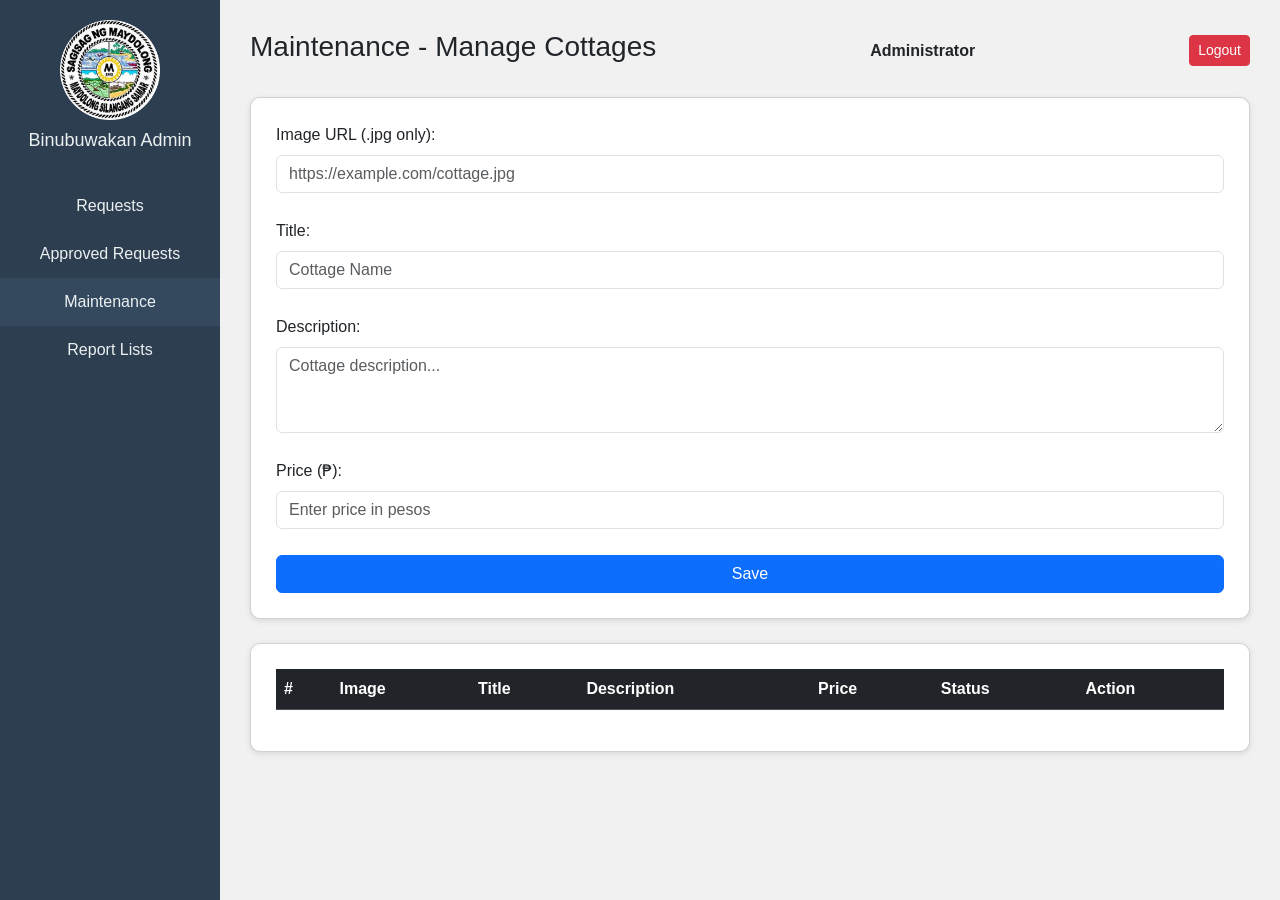
<file: admin.html>
<!DOCTYPE html>
<html lang="en">
<head>
  <meta charset="UTF-8" />
  <title>Admin Panel</title>
  <link href="https://cdn.jsdelivr.net/npm/bootstrap@5.3.0/dist/css/bootstrap.min.css" rel="stylesheet" />
  <style>
    body {
      margin: 0;
      font-family: 'Segoe UI', Tahoma, Geneva, Verdana, sans-serif;
      background: #f1f1f1;
    }

    .sidebar {
      width: 220px;
      background: #2c3e50;
      position: fixed;
      top: 0;
      bottom: 0;
      left: 0;
      padding: 20px 0;
      color: #ecf0f1;
      text-align: center;
    }

    .sidebar img {
      display: block;
      margin: 0 auto 10px;
    }

    .sidebar h4 {
      margin-bottom: 30px;
      font-size: 18px;
    }

    .sidebar ul {
      list-style: none;
      padding: 0;
      margin: 0;
    }

    .sidebar ul li {
      transition: 0.2s;
    }

    .sidebar ul li a {
      display: block;
      padding: 12px 25px;
      color: #ecf0f1;
      text-decoration: none;
      transition: background 0.3s;
    }

    .sidebar ul li a:hover,
    .sidebar ul li.active a {
      background-color: #34495e;
    }

    .main-content {
      margin-left: 220px;
      padding: 30px;
    }

    .admin-header {
      display: flex;
      justify-content: space-between;
      align-items: center;
      margin-bottom: 25px;
    }

    .card {
      padding: 25px;
      background: white;
      border-radius: 10px;
      box-shadow: 0 2px 6px rgba(0, 0, 0, 0.1);
    }

    table img {
      width: 60px;
      height: auto;
      border-radius: 5px;
    }

    .badge {
      padding: 5px 10px;
      font-size: 0.9em;
    }

    .form-control,
    textarea {
      margin-bottom: 10px;
    }
  </style>
</head>
<body>

  <!-- Sidebar -->
  <div class="sidebar">
    <img src="logo.png" alt="My Logo" width="100">
    <h4>Binubuwakan Admin</h4>
    <ul>
      <li><a href="request.html">Requests</a></li>
      <li><a href="approved requests.html">Approved Requests</a></li>
      <li class="active"><a href="#">Maintenance</a></li>
      <li><a href="report.html">Report Lists</a></li>
    </ul>
  </div>

  <!-- Main Content -->
  <div class="main-content">
    <div class="admin-header">
      <h3>Maintenance - Manage Cottages</h3>
      <div><strong>Administrator</strong></div>
      <button onclick="logout()" class="btn btn-danger btn-sm">Logout</button>
    </div>

    <div class="card">
      <div class="mb-3">
        <label for="imageUrl" class="form-label">Image URL (.jpg only):</label>
        <input type="text" class="form-control" id="imageUrl" placeholder="https://example.com/cottage.jpg">
      </div>
      <div class="mb-3">
        <label for="title" class="form-label">Title:</label>
        <input type="text" class="form-control" id="title" placeholder="Cottage Name">
      </div>
      <div class="mb-3">
        <label for="description" class="form-label">Description:</label>
        <textarea id="description" class="form-control" rows="3" placeholder="Cottage description..."></textarea>
      </div>
      <div class="mb-3">
        <label for="price" class="form-label">Price (₱):</label>
        <input type="number" class="form-control" id="price" placeholder="Enter price in pesos">
      </div>
      <input type="hidden" id="editIndex">
      <button class="btn btn-primary" onclick="saveItem()">Save</button>
    </div>

    <div class="card mt-4">
      <table class="table table-striped">
        <thead class="table-dark">
          <tr>
            <th>#</th>
            <th>Image</th>
            <th>Title</th>
            <th>Description</th>
            <th>Price</th>
            <th>Status</th>
            <th>Action</th>
          </tr>
        </thead>
        <tbody id="itemList"></tbody>
      </table>
    </div>
  </div>

  <!-- JavaScript -->
  <script>
    let items = JSON.parse(localStorage.getItem("items")) || [];

    function saveItem() {
      const title = document.getElementById("title").value;
      const description = document.getElementById("description").value;
      const price = document.getElementById("price").value;
      const imageUrl = document.getElementById("imageUrl").value.trim();
      const editIndex = document.getElementById("editIndex").value;

      if (!imageUrl.toLowerCase().endsWith(".jpg")) {
        alert("Please enter a valid image URL ending with .jpg");
        return;
      }

      if (title === "" || description === "" || price === "") {
        alert("Please fill in all fields including price.");
        return;
      }

      const newItem = { title, description, price, imageUrl };

      if (editIndex === "") {
        items.push(newItem);
      } else {
        items[editIndex] = newItem;
        document.getElementById("editIndex").value = "";
      }

      localStorage.setItem("items", JSON.stringify(items));
      clearForm();
      renderItems();
    }

    function clearForm() {
      document.getElementById("title").value = "";
      document.getElementById("description").value = "";
      document.getElementById("price").value = "";
      document.getElementById("imageUrl").value = "";
    }

    function renderItems() {
      const list = document.getElementById("itemList");
      list.innerHTML = "";
      items.forEach((item, index) => {
        const status = index % 2 === 0 ? 'Checked-Out' : 'Checked-IN';
        const badgeClass = status === 'Checked-Out' ? 'bg-success' : 'bg-warning text-dark';
        list.innerHTML += `
          <tr>
            <td>${index + 1}</td>
            <td><img src="${item.imageUrl}" alt="Image"></td>
            <td>${item.title}</td>
            <td>${item.description}</td>
            <td>₱${item.price}</td>
            <td><span class="badge ${badgeClass}">${status}</span></td>
            <td>
              <button class="btn btn-sm btn-info" onclick="editItem(${index})">Edit</button>
              <button class="btn btn-sm btn-danger" onclick="deleteItem(${index})">Delete</button>
            </td>
          </tr>
        `;
      });
    }

    function editItem(index) {
      const item = items[index];
      document.getElementById("title").value = item.title;
      document.getElementById("description").value = item.description;
      document.getElementById("price").value = item.price;
      document.getElementById("imageUrl").value = item.imageUrl;
      document.getElementById("editIndex").value = index;
    }

    function deleteItem(index) {
      if (confirm("Are you sure you want to delete this item?")) {
        items.splice(index, 1);
        localStorage.setItem("items", JSON.stringify(items));
        renderItems();
      }
    }

    renderItems();

    function logout() {
      window.location.href = "opening.html"; 
    }
  </script>
</body>
</html>
</file>
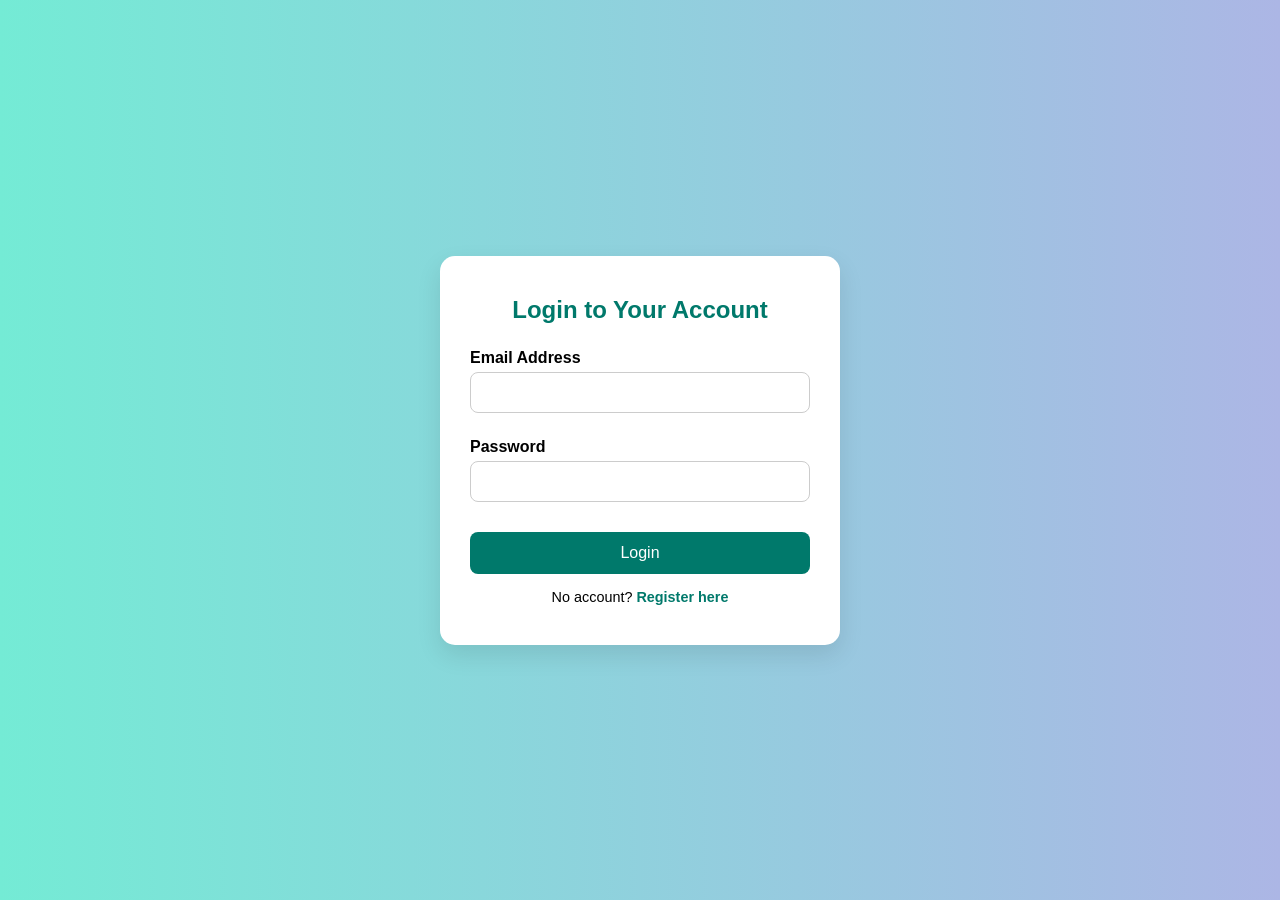
<file: adminlogin.html>
<!DOCTYPE html>
<html lang="en">
<head>
  <meta charset="UTF-8" />
  <meta name="viewport" content="width=device-width, initial-scale=1.0"/>
  <title>User Login</title>
  <style>
    * {
      box-sizing: border-box;
      margin: 0;
      padding: 0;
    }

    body {
      font-family: 'Segoe UI', sans-serif;
      background: linear-gradient(to right, #74ebd5, #ACB6E5);
      height: 100vh;
      display: flex;
      justify-content: center;
      align-items: center;
    }

    .login-container {
      background: white;
      padding: 40px 30px;
      border-radius: 15px;
      box-shadow: 0 10px 25px rgba(0,0,0,0.1);
      width: 100%;
      max-width: 400px;
      animation: slideUp 0.7s ease;
    }

    @keyframes slideUp {
      from {
        opacity: 0;
        transform: translateY(30px);
      }
      to {
        opacity: 1;
        transform: translateY(0);
      }
    }

    h2 {
      text-align: center;
      margin-bottom: 25px;
      color: #00796b;
    }

    label {
      font-weight: 600;
      display: block;
      margin-bottom: 5px;
      margin-top: 15px;
    }

    input {
      width: 100%;
      padding: 12px;
      margin-bottom: 10px;
      border: 1px solid #ccc;
      border-radius: 8px;
      transition: 0.3s;
    }

    input:focus {
      border-color: #00796b;
      outline: none;
      box-shadow: 0 0 5px rgba(0,121,107,0.3);
    }

    button {
      width: 100%;
      background: #00796b;
      color: white;
      padding: 12px;
      margin-top: 20px;
      border: none;
      border-radius: 8px;
      font-size: 1em;
      cursor: pointer;
      transition: background 0.3s;
    }

    button:hover {
      background: #004d40;
    }

    .extra {
      text-align: center;
      margin-top: 15px;
      font-size: 0.9em;
    }

    .extra a {
      color: #00796b;
      text-decoration: none;
      font-weight: bold;
    }

    .extra a:hover {
      text-decoration: underline;
    }

  </style>
</head>
<body>
  <div class="login-container">
    <h2>Login to Your Account</h2>
    <form id="loginForm">
      <label for="loginEmail">Email Address</label>
      <input type="email" id="loginEmail" required />

      <label for="loginPassword">Password</label>
      <input type="password" id="loginPassword" required />

      <button type="submit">Login</button>
    </form>

    <div class="extra">
      No account? <a href="registeradmin.html">Register here</a>
    </div>
  </div>

  <script>
    document.getElementById('loginForm').addEventListener('submit', function(e) {
      e.preventDefault();

      const email = document.getElementById('loginEmail').value.trim();
      const password = document.getElementById('loginPassword').value.trim();

      const users = JSON.parse(localStorage.getItem('users') || '[]');
      const user = users.find(user => user.email === email && user.password === password);

      if (!user) {
        alert('Invalid email or password!');
        return;
      }

      localStorage.setItem('loggedInUser', JSON.stringify(user));
      alert('Login successful!');
      window.location.href = 'home.html';
    });
  </script>
</body>
</html>
</file>
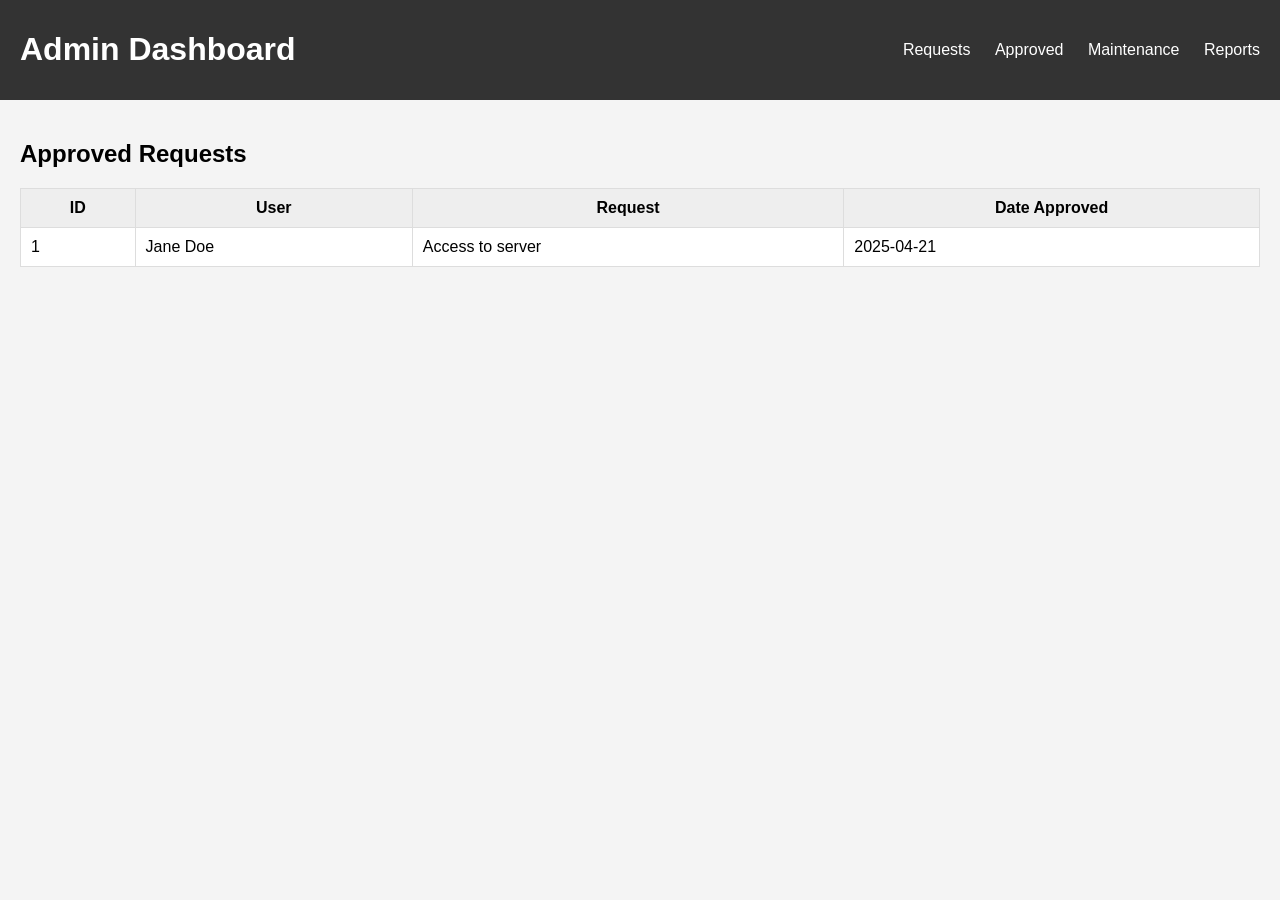
<file: Apporved Requests.html>
<!DOCTYPE html>
<html lang="en">
<head>
  <meta charset="UTF-8">
  <meta name="viewport" content="width=device-width, initial-scale=1.0">
  <title>Admin Dashboard - Approved</title>
 <style>
    body {
    font-family: Arial, sans-serif;
    margin: 0;
    padding: 0;
    background: #f4f4f4;
  }
  header {
    background: #333;
    color: #fff;
    padding: 10px 20px;
    display: flex;
    justify-content: space-between;
    align-items: center;
  }
  nav a {
    color: #fff;
    margin-left: 20px;
    text-decoration: none;
  }
  main {
    padding: 20px;
  }
  table {
    width: 100%;
    border-collapse: collapse;
    background: #fff;
  }
  th, td {
    padding: 10px;
    border: 1px solid #ddd;
  }
  th {
    background: #eee;
  }
  button {
    padding: 5px 10px;
    margin-right: 5px;
    cursor: pointer;
  }
 </style>
</head>
<body>
  <header>
    <h1>Admin Dashboard</h1>
    <nav>
      <a href="admin.html">Requests</a>
      <a href="Apporved Requests.html">Approved</a>
      <a href="maintenance.html">Maintenance</a>
      <a href="report.html">Reports</a>
    </nav>
  </header>
  <main>
    <h2>Approved Requests</h2>
    <table>
      <thead>
        <tr><th>ID</th><th>User</th><th>Request</th><th>Date Approved</th></tr>
      </thead>
      <tbody>
        <tr><td>1</td><td>Jane Doe</td><td>Access to server</td><td>2025-04-21</td></tr>
      </tbody>
    </table>
  </main>
</body>
</html>
</file>
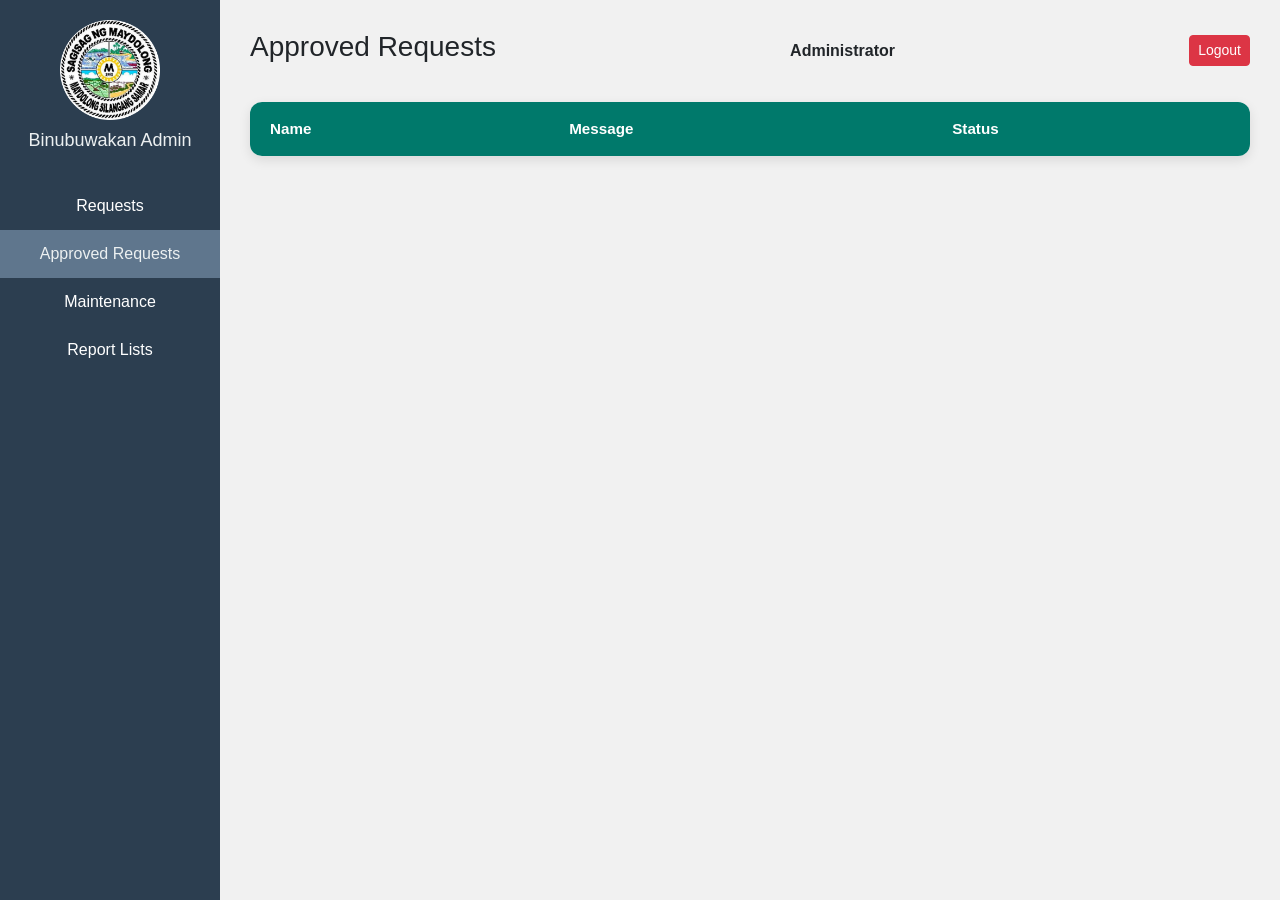
<file: approved requests.html>
<!DOCTYPE html>
<html lang="en">
<head>
  <meta charset="UTF-8" />
  <title>Admin Panel</title>
  <link href="https://cdn.jsdelivr.net/npm/bootstrap@5.3.0/dist/css/bootstrap.min.css" rel="stylesheet" />
  <style>
    body {
      margin: 0;
      font-family: 'Segoe UI', Tahoma, Geneva, Verdana, sans-serif;
      background: #f1f1f1;
    }

    .sidebar {
      width: 220px;
      background: #2c3e50;
      position: fixed;
      top: 0;
      bottom: 0;
      left: 0;
      padding: 20px 0;
      color: #ecf0f1;
      text-align: center;
    }

    .sidebar h4 {
      margin: 10px 0 30px;
      font-size: 18px;
    }

    .sidebar ul {
      list-style: none;
      padding-left: 0;
    }

    .sidebar ul li {
      padding: 12px 25px;
      cursor: pointer;
      transition: 0.2s;
    }

    .sidebar ul li:hover,
    .sidebar ul li.active {
      background: #5f768d;
    }

    .sidebar a {
  color: #ffffff;
  text-decoration: none;
}

.sidebar a:hover {
  color: #65939e;
  text-decoration: underline;
}


    .main-content {
      margin-left: 220px;
      padding: 30px;
    }

    .admin-header {
      display: flex;
      justify-content: space-between;
      align-items: center;
      margin-bottom: 25px;
    }

    .card {
      padding: 25px;
      background: white;
      border-radius: 10px;
      box-shadow: 0 2px 6px rgba(0, 0, 0, 0.1);
    }

    table img {
      width: 60px;
      height: auto;
      border-radius: 5px;
    }

    .badge {
      padding: 5px 10px;
      font-size: 0.9em;
    }

    .form-control,
    textarea {
      margin-bottom: 10px;
    }

    .styled-table {
      width: 100%;
      border-collapse: collapse;
      margin-top: 30px;
      background-color: #ffffff;
      border-radius: 12px;
      overflow: hidden;
      box-shadow: 0 4px 12px rgba(0, 0, 0, 0.1);
    }

    .styled-table thead {
      background-color: #00796b;
      color: #ffffff;
    }

    .styled-table th, 
    .styled-table td {
      padding: 16px 20px;
      text-align: left;
      font-size: 0.95em;
    }

    .styled-table tbody tr {
      border-bottom: 1px solid #dddddd;
      transition: background-color 0.2s ease-in-out;
    }

    .styled-table tbody tr:hover {
      background-color: #f1f7f6;
    }

    .status {
      padding: 6px 12px;
      border-radius: 20px;
      font-size: 0.85em;
      font-weight: bold;
      text-align: center;
      display: inline-block;
    }

    .status.pending {
      background-color: #fff3cd;
      color: #856404;
    }

    .status.approved {
      background-color: #d4edda;
      color: #155724;
    }

    .status.rejected {
      background-color: #f8d7da;
      color: #721c24;
    }

    .action-btn {
      background-color: #00796b;
      color: white;
      padding: 6px 12px;
      border: none;
      border-radius: 6px;
      cursor: pointer;
      font-size: 0.85em;
      transition: background-color 0.3s ease;
      margin-right: 5px;
    }

    .action-btn:hover {
      background-color: #004d40;
    }
  </style>
</head>
<body>

  <!-- Sidebar -->
  <div class="sidebar">
    <img src="logo.png" alt="My Logo" width="100">
    <h4>Binubuwakan Admin</h4>
    <ul>
      <li><a href="request.html">Requests</a></li>
      <li class="active">Approved Requests</li>
      <li><a href="admin.html">Maintenance</a></li>
      <li><a href="report.html">Report Lists</a></li>
    </ul>
  </div>

  <!-- Main Content -->
  <div class="main-content">
    <div class="admin-header">
      <h3>Approved Requests</h3>
      <div><strong>Administrator</strong></div>
      <button onclick="logout()" class="btn btn-danger btn-sm">Logout</button>
    </div>

    <table id="requestsTable" class="styled-table">
      <thead>
        <tr>
          <th>Name</th>
          <th>Message</th>
          <th>Status</th>
        </tr>
      </thead>
      <tbody>
        <!-- Requests will appear here -->
      </tbody>
    </table>

   
  </div>

  <script>
    function loadApprovedRequests() {
      const tableBody = document.querySelector('#requestsTable tbody');
      tableBody.innerHTML = '';

      const approvedRequests = JSON.parse(localStorage.getItem('approvedRequests') || '[]');

      approvedRequests.forEach(req => {
        const row = document.createElement('tr');
        row.innerHTML = `
          <td>${req.name}</td>
          <td>${req.message}</td>
          <td><span class="status approved">${req.status}</span></td>
        `;
        tableBody.appendChild(row);
      });
    }

    loadApprovedRequests();

    function logout() {
    window.location.href = "opening.html"; 
  }
  </script>

</body>
</html>
</file>
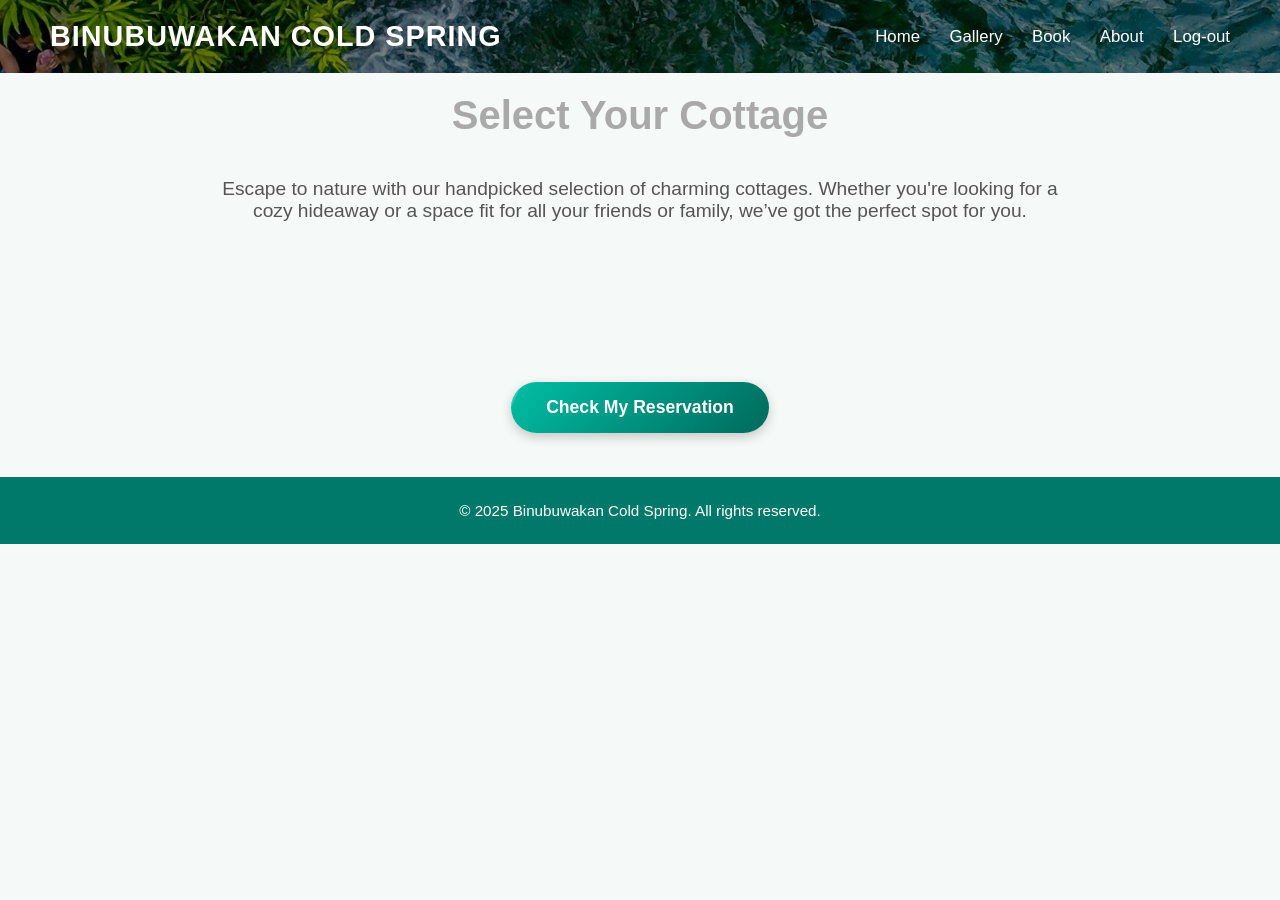
<file: book.html>
<!DOCTYPE html>
<html lang="en">
<head>
  <meta charset="UTF-8" />
  <meta name="viewport" content="width=device-width, initial-scale=1" />
  <title>Select Your Cottage</title>
  <style>
    * {
      margin: 0;
      padding: 0;
      box-sizing: border-box;
    }

    body {
      font-family: 'Segoe UI', Tahoma, Geneva, Verdana, sans-serif;
      background: #f5f9f8;
      color: #333;
    }

    header {
     background-image: url('binubuwakan1.1.jpg');
      color: white;
      position: relative;
      text-align: center;
    }

    header::before {
      content: '';
      position: absolute;
      inset: 0;
      background: rgba(0, 0, 0, 0.5);
    }

    .nav-container {
      display: flex;
      justify-content: space-between;
      align-items: center;
      padding: 20px 50px;
      position: relative;
      z-index: 1;
    }

    .logo {
      font-size: 1.8em;
      font-weight: bold;
      color: #fff;
      letter-spacing: 1px;
    }

    .nav-links a {
      color: white;
      text-decoration: none;
      margin-left: 25px;
      font-weight: 500;
      font-size: 1.05em;
      transition: color 0.3s;
    }

    .nav-links a:hover {
      color: #b2dfdb;
    }

    h1 {
      font-size: 2.5em;
      color: darkgray;
      z-index: 1;
      text-align: center;
      margin-top: 20px;
    }

    .intro {
      text-align: center;
      padding: 40px 20px;
      max-width: 900px;
      margin: auto;
    }

    .intro p {
      font-size: 1.2em;
      color: #555;
    }

    .cottages {
      display: grid;
      grid-template-columns: repeat(auto-fit, minmax(300px, 1fr));
      gap: 30px;
      padding: 40px 20px;
      max-width: 1200px;
      margin: auto;
    }

    .cottage-card {
      background: white;
      border-radius: 10px;
      overflow: hidden;
      box-shadow: 0 6px 18px rgba(0, 0, 0, 0.06);
      transition: transform 0.3s ease;
    }

    .cottage-card:hover {
      transform: translateY(-8px);
    }

    .cottage-card img {
      width: 100%;
      height: 200px;
      object-fit: cover;
    }

    .cottage-content {
      padding: 20px;
    }

    .cottage-content h3 {
      margin-bottom: 10px;
      color: #00796b;
    }

    .cottage-content p {
      font-size: 0.95em;
      color: #555;
      margin-bottom: 20px;
    }

    .cottage-content a {
      display: inline-block;
      padding: 10px 20px;
      background: #00796b;
      color: white;
      text-decoration: none;
      border-radius: 5px;
      transition: 0.3s ease;
    }

    .cottage-content a:hover {
      background: #004d40;
    }

    .cottage-card img {
  width: 100%;
  height: 200px;
  object-fit: contain; /* Ensures full image is visible */
  background-color: #f0f0f0; /* Adds a neutral background */
  display: block;
  border-top-left-radius: 10px;
  border-top-right-radius: 10px;
  padding: 10px; /* Optional: adds space around the image */
}

    footer {
      background: #00796b;
      color: white;
      text-align: center;
      padding: 25px 20px;
      font-size: 0.95em;
    }

    @media(max-width: 600px) {
      header h1 {
        font-size: 2.2em;
      }

      .intro p {
        font-size: 1em;
      }
    }

    .check-reservation-button {
  display: inline-block;
  padding: 15px 35px;
  font-size: 1.1rem;
  font-weight: bold;
  color: white;
  background: linear-gradient(135deg, #00bfa5, #00695c);
  text-decoration: none;
  border-radius: 50px;
  box-shadow: 0 4px 12px rgba(0, 0, 0, 0.2);
  position: relative;
  overflow: hidden;
  transition: all 0.4s ease;
}

.check-reservation-button:hover {
  transform: translateY(-3px);
  box-shadow: 0 8px 20px rgba(0, 0, 0, 0.3);
}

.check-reservation-button::after {
  content: '';
  position: absolute;
  top: 0;
  left: -50%;
  width: 50%;
  height: 100%;
  background: rgba(255, 255, 255, 0.2);
  transform: skewX(-25deg);
  transition: 0.5s;
}

.check-reservation-button:hover::after {
  left: 150%;
}


  </style>
</head>
<body>
  <header>
    <div class="nav-container">
      <div class="logo">BINUBUWAKAN COLD SPRING</div>
      <div class="nav-links">
        <a href="home.html">Home</a>
        <a href="gallery.html">Gallery</a>
        <a href="book.html">Book</a>
        <a href="about.html">About</a>
        <a href="index.html">Log-out</a>
      </div>
    </div>
  </header>

  <h1>Select Your Cottage</h1>
  <section class="intro">
    <p>
      Escape to nature with our handpicked selection of charming cottages. Whether you're looking for
      a cozy hideaway or a space fit for all your friends or family, we’ve got the perfect spot for you.
    </p>
  </section>

  <section class="cottages" id="userItems">
   
  </section>
  <div style="text-align: center; margin: 40px 0;">
    <a href="pending.html" class="check-reservation-button">Check My Reservation</a>
  </div>
  

  <footer>
    &copy; 2025 Binubuwakan Cold Spring. All rights reserved.
  </footer>

  <script>
    const items = JSON.parse(localStorage.getItem("items")) || [];

    const userItems = document.getElementById("userItems");
    items.forEach((item, index) => {
      const div = document.createElement("div");
      div.className = "cottage-card";
      div.innerHTML = `
        <img src="${item.imageUrl}" alt="Cottage ${index + 6}" />
        <div class="cottage-content">
          <h3>${item.title}</h3>
          <p>${item.description}</p>
          <a href="booking_process.html">Book Now</a>
        </div>
      `;
      userItems.appendChild(div);
    });
  </script>
</body>
</html>
</file>
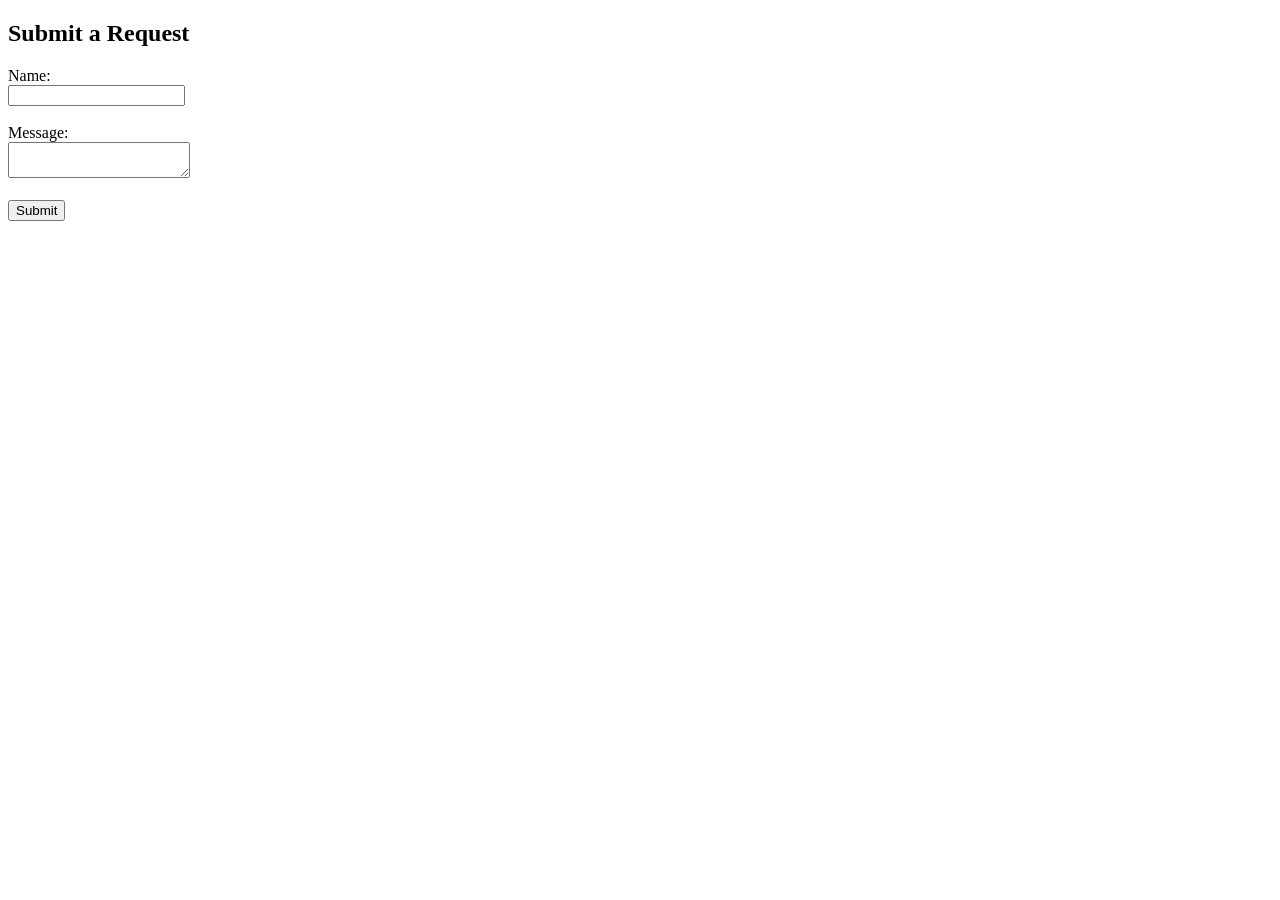
<file: bookingprocess2.html>
<!DOCTYPE html>
<html lang="en">
<head>
  <meta charset="UTF-8">
  <title>User Request Form</title>
</head>
<body>
  <h2>Submit a Request</h2>
  <form id="requestForm">
    <label>Name:</label><br>
    <input type="text" id="name" required><br><br>
    <label>Message:</label><br>
    <textarea id="message" required></textarea><br><br>
    <button type="submit">Submit</button>
  </form>

  <script>
    document.getElementById('requestForm').addEventListener('submit', function(e) {
      e.preventDefault();

      const name = document.getElementById('name').value;
      const message = document.getElementById('message').value;

      const request = { name, message, status: 'Pending' };

      let requests = JSON.parse(localStorage.getItem('requests') || '[]');
      requests.push(request);
      localStorage.setItem('requests', JSON.stringify(requests));

      alert('Request submitted!');
      this.reset();
    });
  </script>
</body>
</html>
</file>
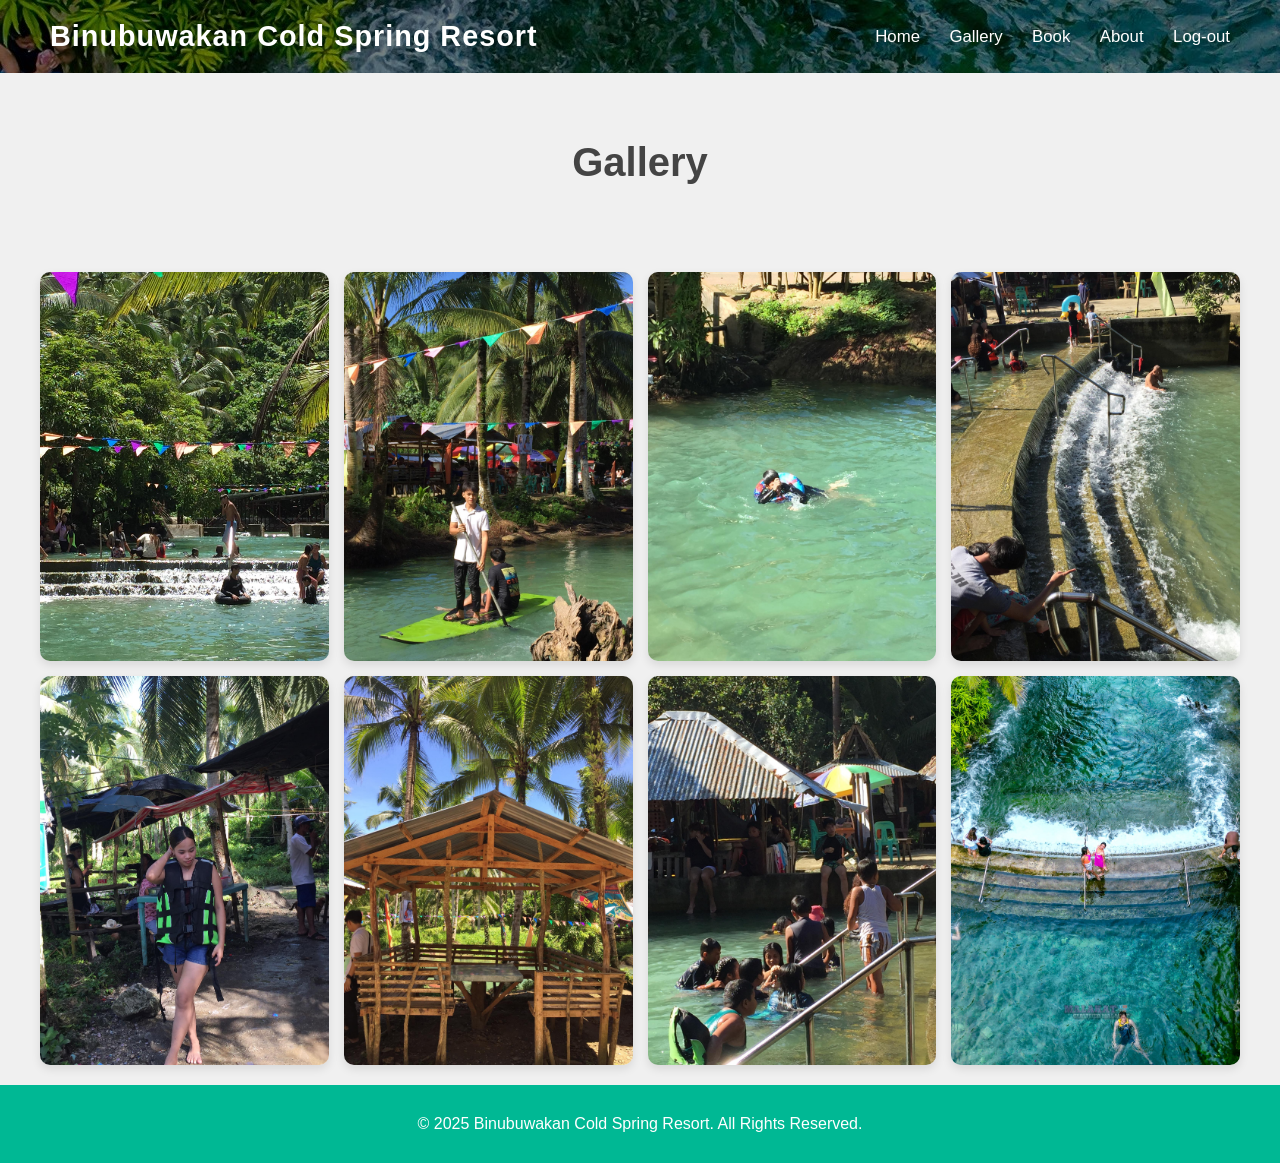
<file: gallery.html>
<!DOCTYPE html>
<html lang="en">
<head>
  <meta charset="UTF-8">
  <meta name="viewport" content="width=device-width, initial-scale=1">
  <title>Gallery</title>
  <style>
    body {
      margin: 0;
      font-family: 'Segoe UI', Tahoma, Geneva, Verdana, sans-serif;
      background: #f0f0f0;
      color: #333;
    }

    header {
      background-image: url('binubuwakan1.1.jpg');
      color: white;
      position: relative;
    }

    header::before {
      content: '';
      position: absolute;
      inset: 0;
      background: rgba(0, 0, 0, 0.5);
    }

    .nav-container {
      display: flex;
      justify-content: space-between;
      align-items: center;
      padding: 20px 50px;
      position: relative;
      z-index: 1;
    }

    .logo {
      font-size: 1.8em;
      font-weight: bold;
      color: #fff;
      letter-spacing: 1px;
    }

    .nav-links a {
      color: white;
      text-decoration: none;
      margin-left: 25px;
      font-weight: 500;
      font-size: 1.05em;
      transition: color 0.3s;
    }

    .nav-links a:hover {
      color: #b2dfdb;
    }

    h1 {
      text-align: center;
      padding: 1em;
      font-size: 2.5em;
      color: #444;
    }

    .gallery {
      display: grid;
      grid-template-columns: repeat(auto-fit, minmax(250px, 1fr));
      gap: 15px;
      padding: 20px;
      max-width: 1200px;
      margin: auto;
    }

    .gallery-item {
      position: relative;
      overflow: hidden;
      cursor: pointer;
      border-radius: 10px;
      box-shadow: 0 4px 10px rgba(0,0,0,0.1);
      transition: transform 0.3s ease;
    }

    .gallery-item:hover {
      transform: scale(1.03);
    }

    .gallery-item img {
      width: 100%;
      height: 100%;
      object-fit: cover;
      transition: transform 0.4s ease;
    }

    .gallery-item:hover img {
      transform: scale(1.1);
    }

    /* Lightbox effect */
    .lightbox {
      display: none;
      position: fixed;
      z-index: 999;
      top: 0; left: 0;
      width: 100%; height: 100%;
      background: rgba(0,0,0,0.8);
      justify-content: center;
      align-items: center;
    }

    .lightbox img {
      max-width: 90%;
      max-height: 80vh;
      border-radius: 10px;
      box-shadow: 0 0 20px rgba(255, 255, 255, 0.3);
    }

    .lightbox:target {
      display: flex;
    }

    .close {
      position: absolute;
      top: 30px;
      right: 40px;
      color: white;
      font-size: 2em;
      text-decoration: none;
    }

    footer {
      background: #00b894;
      color: white;
      padding: 30px 20px;
      text-align: center;
    }
  </style>
</head>
<body>

    <header>
        <div class="nav-container">
          <div class="logo">Binubuwakan Cold Spring Resort</div>
          <div class="nav-links">
            <a href="home.html">Home</a>
            <a href="gallery.html">Gallery</a>
            <a href="book.html">Book</a>
            <a href="about.html">About</a>
            <a href="index.html">Log-out</a>
          </div>
        </div>
      </header>

<h1>Gallery</h1>

<div class="gallery">
  <a href="#img1" class="gallery-item">
    <img src="binubuwakan2.jpeg" alt="Gallery Image 1">
  </a>
  <a href="#img2" class="gallery-item">
    <img src="paddleboard2.jpeg" alt="Gallery Image 2">
  </a>
  <a href="#img3" class="gallery-item">
    <img src="child swimming.jpeg" alt="Gallery Image 3">
  </a>
  <a href="#img4" class="gallery-item">
    <img src="flow.jpeg" alt="Gallery Image 4">
  </a>
  <a href="#img5" class="gallery-item">
    <img src="lifejacket2.jpeg" alt="Gallery Image 5">
  </a>
  <a href="#img6" class="gallery-item">
    <img src="cottage6.jpg" alt="Gallery Image 6">
  </a>
  <a href="#img7" class="gallery-item">
    <img src="swimming.jpeg" alt="Gallery Image 7">
  </a>
  <a href="#img8" class="gallery-item">
    <img src="binubuwakan.jpg" alt="Gallery Image 8">
  </a>
  <!-- Add more images as needed -->
</div>

<footer>
    &copy; 2025 Binubuwakan Cold Spring Resort. All Rights Reserved.
  </footer>

</body>
</html>
</file>
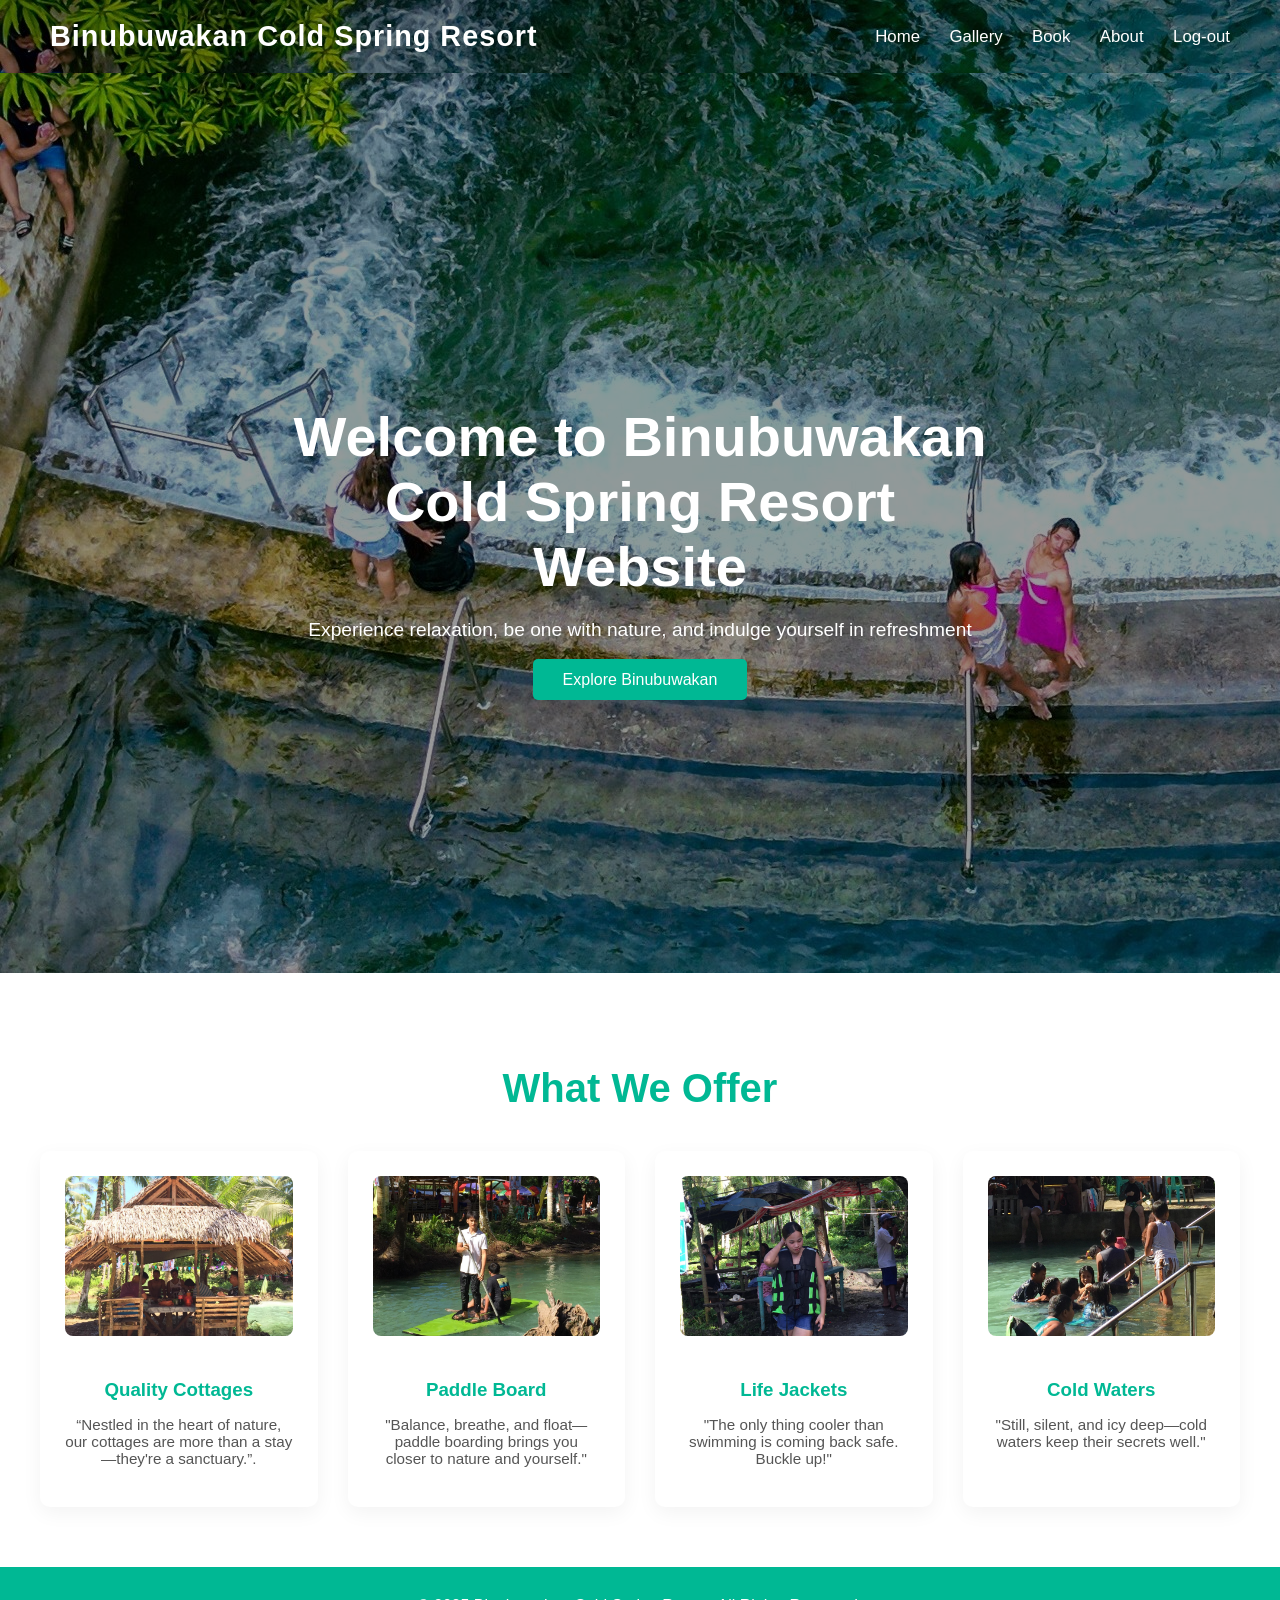
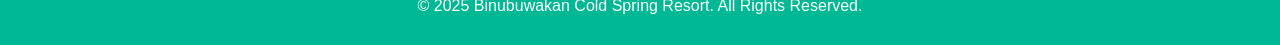
<file: home.html>
<!DOCTYPE html>
<html lang="en">
<head>
  <meta charset="UTF-8" />
  <meta name="viewport" content="width=device-width, initial-scale=1.0"/>
  <title>Binubuwakan Home</title>
  <style>
    body {
      margin: 0;
      font-family: 'Segoe UI', Tahoma, Geneva, Verdana, sans-serif;
      background-color: #f9f9f9;
    }

    /* Header styles */
    header {
     background-image: url('binubuwakan1.1.jpg');
      color: white;
      position: relative;
    }

    header::before {
      content: '';
      position: absolute;
      inset: 0;
      background: rgba(0, 0, 0, 0.5);
    }

    .nav-container {
      display: flex;
      justify-content: space-between;
      align-items: center;
      padding: 20px 50px;
      position: relative;
      z-index: 1;
    }

    .logo {
      font-size: 1.8em;
      font-weight: bold;
      color: #fff;
      letter-spacing: 1px;
    }

    .nav-links a {
      color: white;
      text-decoration: none;
      margin-left: 25px;
      font-weight: 500;
      font-size: 1.05em;
      transition: color 0.3s;
    }

    .nav-links a:hover {
      color: #b2dfdb;
    }

    /* HERO SECTION */
    .hero {
      background-image: url('binubuwakan1.1.jpg'); 
      height: 100vh;
      display: flex;
      justify-content: center;
      align-items: center;
      text-align: center;
      color: white;
      position: relative;
    }

    .hero::before {
      content: '';
      position: absolute;
      inset: 0;
      background: rgba(0, 0, 0, 0.4);
    }

    .hero-content {
      position: relative;
      z-index: 1;
      max-width: 700px;
    }

    .hero h1 {
      font-size: 3.5em;
      margin-bottom: 20px;
    }

    .hero p {
      font-size: 1.2em;
      margin-bottom: 30px;
    }

    .hero a {
      padding: 12px 30px;
      background: #00b894;
      color: white;
      text-decoration: none;
      font-size: 1em;
      border-radius: 5px;
      transition: 0.3s ease;
    }

    .hero a:hover {
      background: #019874;
    }

    /* OFFERINGS SECTION */
    .offers {
      padding: 60px 20px;
      text-align: center;
      background: #fff;
    }

    .offers h2 {
      font-size: 2.5em;
      margin-bottom: 40px;
      color: #00b894;
    }

    .offer-cards {
      display: grid;
      grid-template-columns: repeat(auto-fit, minmax(250px, 1fr));
      gap: 30px;
      max-width: 1200px;
      margin: auto;
    }

    .card {
      background: white;
      padding: 25px;
      border-radius: 10px;
      box-shadow: 0 6px 20px rgba(0, 0, 0, 0.05);
      transition: transform 0.3s ease;
    }

    .card:hover {
      transform: translateY(-10px);
    }

    .card img {
      width: 100%;
      height: 160px;
      object-fit: cover;
      border-radius: 8px;
      margin-bottom: 20px;
    }

    .card h3 {
      color: #00b894;
      margin-bottom: 10px;
    }

    .card p {
      color: #555;
      font-size: 0.95em;
    }

    /* FOOTER */
    footer {
      background: #00b894;
      color: white;
      padding: 30px 20px;
      text-align: center;
    }

    /* MEDIA QUERIES */
    @media (max-width: 768px) {
      .nav-container {
        flex-direction: column;
        padding: 15px 30px;
        text-align: center;
      }

      .nav-links {
        margin-top: 10px;
      }

      .hero h1 {
        font-size: 2.5em;
      }

      .hero p {
        font-size: 1em;
      }
    }
  </style>
</head>
<body>

  <header>
    <div class="nav-container">
      <div class="logo">Binubuwakan Cold Spring Resort</div>
      <div class="nav-links">
        <a href="home.html">Home</a>
        <a href="gallery.html">Gallery</a>
        <a href="book.html">Book</a>
        <a href="about.html">About</a>
        <a href="index.html">Log-out</a>
      </div>
    </div>
  </header>

  <!-- HERO SECTION -->
  <section class="hero">
    <div class="hero-content">
      <h1>Welcome to Binubuwakan Cold Spring Resort Website</h1>
      <p>Experience relaxation, be one with nature, and indulge yourself in refreshment</p>
      <a href="#offers">Explore Binubuwakan</a>
    </div>
  </section>

  <!-- OFFERINGS SECTION -->
  <section id="offers" class="offers">
    <h2>What We Offer</h2>
    <div class="offer-cards">
      <div class="card">
        <img src="cottage1.1.jpeg" alt="Quality Cottages">
        <h3>Quality Cottages</h3>
        <p>“Nestled in the heart of nature, our cottages are more than a stay—they're a sanctuary.”.</p>
      </div>
      <div class="card">
        <img src="paddleboard2.1.jpeg" alt="Paddel Board">
        <h3>Paddle Board</h3>
        <p>"Balance, breathe, and float—paddle boarding brings you closer to nature and yourself."</p>
      </div>
      <div class="card">
        <img src="lifejacket2.jpeg" alt="Life Jackets">
        <h3>Life Jackets</h3>
        <p>"The only thing cooler than swimming is coming back safe. Buckle up!"</p>
      </div>
      <div class="card">
        <img src="swimming2.jpeg" alt="Cold Waters">
        <h3>Cold Waters</h3>
        <p>"Still, silent, and icy deep—cold waters keep their secrets well."</p>
      </div>
    </div>
  </section>

  <footer>
    &copy; 2025 Binubuwakan Cold Spring Resort. All Rights Reserved.
  </footer>

</body>
</html>
</file>
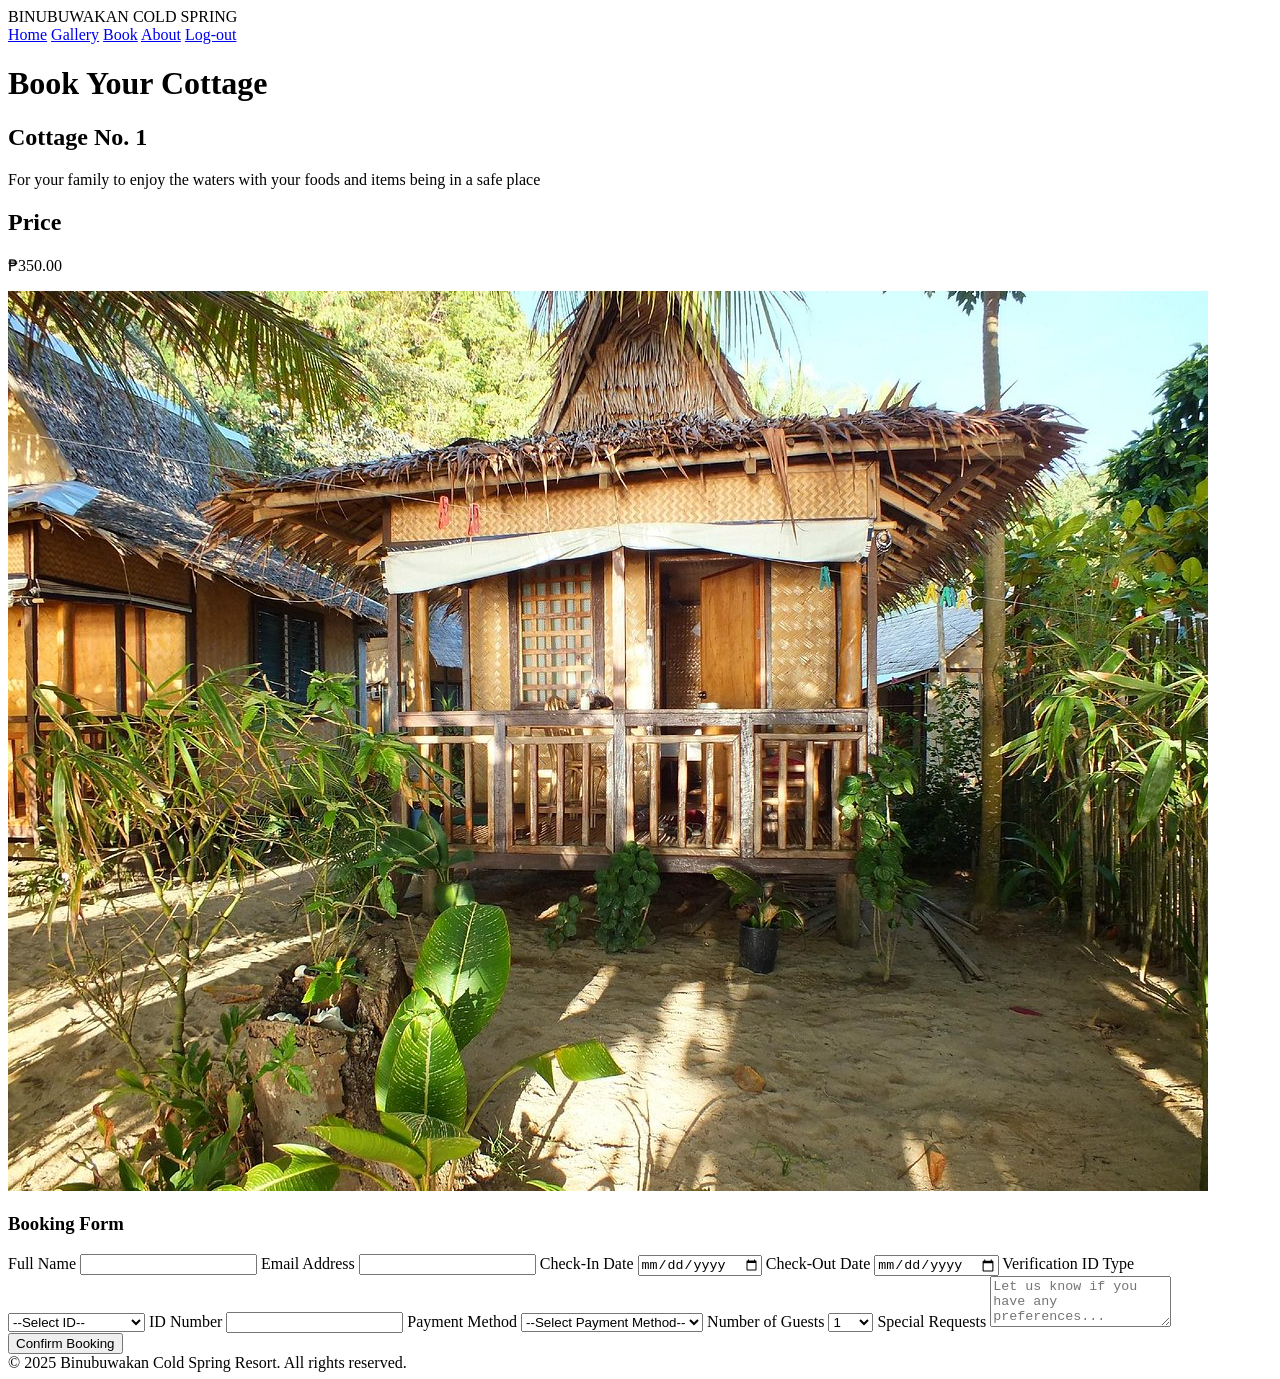
<file: local.html>
<!DOCTYPE html>
<html lang="en">
<head>
  <meta charset="UTF-8" />
  <meta name="viewport" content="width=device-width, initial-scale=1.0"/>
  <title>Book a Cottage</title>
  <style>
    /* [Same styles as you provided, untouched for brevity] */
    /* Your CSS is mostly great and was not modified */
  </style>
</head>
<body>
  <header>
    <div class="nav-container">
      <div class="logo">BINUBUWAKAN COLD SPRING</div>
      <div class="nav-links">
        <a href="home.html">Home</a>
        <a href="gallery.html">Gallery</a>
        <a href="book.html">Book</a>
        <a href="about.html">About</a>
        <a href="opening.html">Log-out</a>
      </div>
    </div>
  </header>

  <h1>Book Your Cottage</h1>

  <div class="container">
    <!-- Cottage Info -->
    <div class="cottage-info">
      <h2>Cottage No. 1</h2>
      <p>For your family to enjoy the waters with your foods and items being in a safe place</p>
      <h2>Price</h2>
      <p>₱350.00</p>
      <img src="qualitycottages.jpg" alt="Cottage Image">
    </div>

    <!-- Booking Form -->
    <div class="booking-form">
      <h3>Booking Form</h3>
      <form id="reservationForm" method="POST" action="save_booking.php">
        <label for="name">Full Name</label>
        <input type="text" id="name" name="name" required />

        <label for="email">Email Address</label>
        <input type="email" id="email" name="email" required />

        <label for="checkin">Check-In Date</label>
        <input type="date" id="checkin" name="checkin" required />

        <label for="checkout">Check-Out Date</label>
        <input type="date" id="checkout" name="checkout" required />

        <label for="idType">Verification ID Type</label>
        <select id="idType" name="idType" required>
          <option value="">--Select ID--</option>
          <option value="passport">Philippine Passport</option>
          <option value="driverLicense">Driver's License</option>
          <option value="philhealth">PhilHealth ID</option>
          <option value="sss">SSS ID</option>
          <option value="umid">UMID</option>
          <option value="tin">TIN ID</option>
          <option value="voters">Voter's ID</option>
          <option value="national">PhilSys National ID</option>
        </select>

        <label for="idNumber">ID Number</label>
        <input type="text" id="idNumber" name="idNumber" required />

        <label for="payment">Payment Method</label>
        <select id="payment" name="payment" required>
          <option value="">--Select Payment Method--</option>
          <option value="gcash">GCash</option>
          <option value="paymaya">PayMaya</option>
          <option value="bank">Bank Transfer</option>
          <option value="creditCard">Credit/Debit Card</option>
          <option value="cash">Cash on Arrival</option>
        </select>

        <label for="guests">Number of Guests</label>
        <select id="guests" name="guests">
          <option>1</option>
          <option>2</option>
          <option>3–4</option>
          <option>5+</option>
        </select>

        <label for="requests">Special Requests</label>
        <textarea id="requests" name="requests" rows="3" placeholder="Let us know if you have any preferences..."></textarea>

        <button type="submit">Confirm Booking</button>
      </form>
    </div>
  </div>

  <footer>
    &copy; 2025 Binubuwakan Cold Spring Resort. All rights reserved.
  </footer>

</body>
</html>
</file>
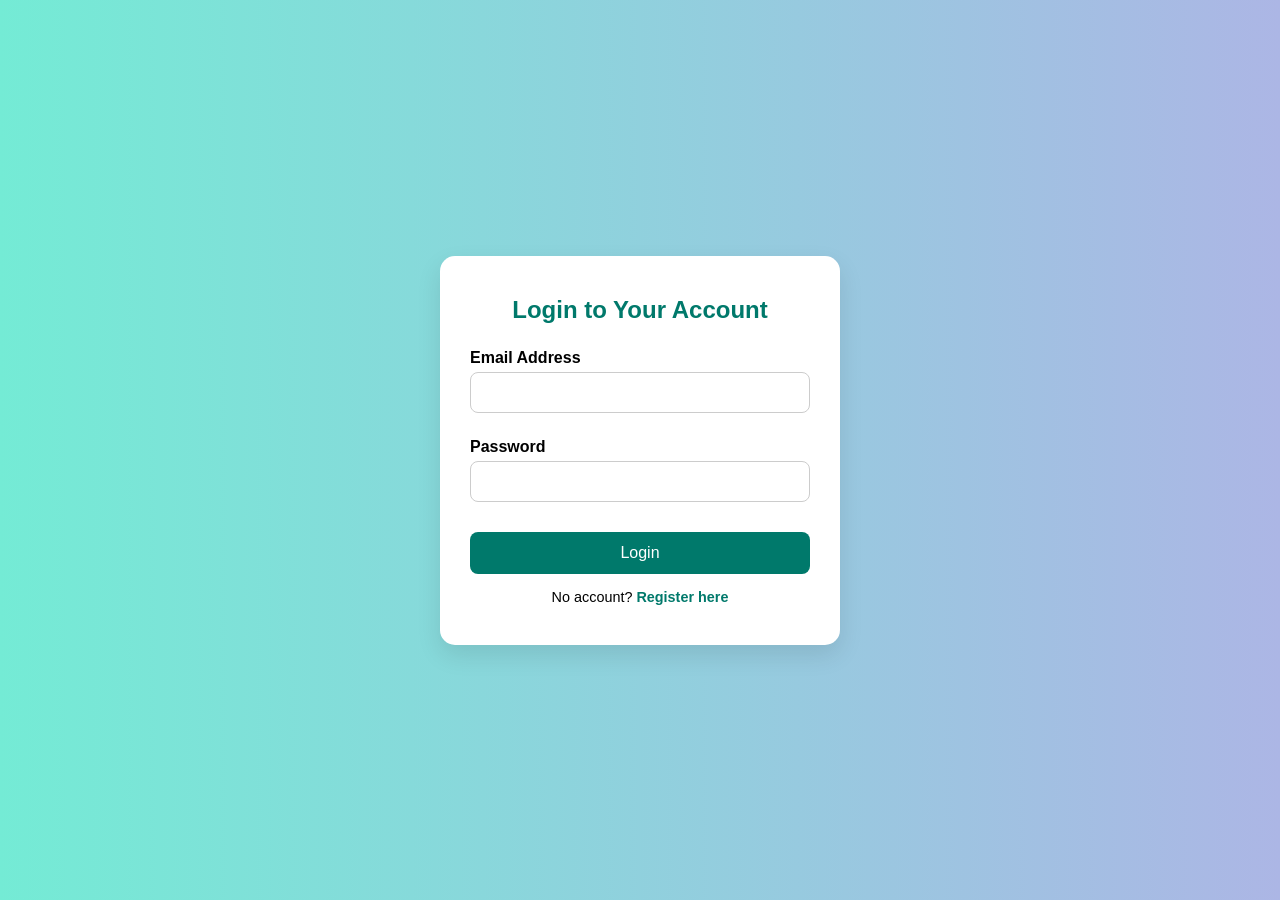
<file: login.html>
<!DOCTYPE html>
<html lang="en">
<head>
  <meta charset="UTF-8" />
  <meta name="viewport" content="width=device-width, initial-scale=1.0"/>
  <title>User Login</title>
  <style>
    * {
      box-sizing: border-box;
      margin: 0;
      padding: 0;
    }

    body {
      font-family: 'Segoe UI', sans-serif;
      background: linear-gradient(to right, #74ebd5, #ACB6E5);
      height: 100vh;
      display: flex;
      justify-content: center;
      align-items: center;
    }

    .login-container {
      background: white;
      padding: 40px 30px;
      border-radius: 15px;
      box-shadow: 0 10px 25px rgba(0,0,0,0.1);
      width: 100%;
      max-width: 400px;
      animation: slideUp 0.7s ease;
    }

    @keyframes slideUp {
      from {
        opacity: 0;
        transform: translateY(30px);
      }
      to {
        opacity: 1;
        transform: translateY(0);
      }
    }

    h2 {
      text-align: center;
      margin-bottom: 25px;
      color: #00796b;
    }

    label {
      font-weight: 600;
      display: block;
      margin-bottom: 5px;
      margin-top: 15px;
    }

    input {
      width: 100%;
      padding: 12px;
      margin-bottom: 10px;
      border: 1px solid #ccc;
      border-radius: 8px;
      transition: 0.3s;
    }

    input:focus {
      border-color: #00796b;
      outline: none;
      box-shadow: 0 0 5px rgba(0,121,107,0.3);
    }

    button {
      width: 100%;
      background: #00796b;
      color: white;
      padding: 12px;
      margin-top: 20px;
      border: none;
      border-radius: 8px;
      font-size: 1em;
      cursor: pointer;
      transition: background 0.3s;
    }

    button:hover {
      background: #004d40;
    }

    .extra {
      text-align: center;
      margin-top: 15px;
      font-size: 0.9em;
    }

    .extra a {
      color: #00796b;
      text-decoration: none;
      font-weight: bold;
    }

    .extra a:hover {
      text-decoration: underline;
    }

  </style>
</head>
<body>
  <div class="login-container">
    <h2>Login to Your Account</h2>
    <form id="loginForm">
      <label for="loginEmail">Email Address</label>
      <input type="email" id="loginEmail" required />

      <label for="loginPassword">Password</label>
      <input type="password" id="loginPassword" required />

      <button type="submit">Login</button>
    </form>

    <div class="extra">
      No account? <a href="sign-up.html">Register here</a>
    </div>
  </div>

  <script>
    document.getElementById('loginForm').addEventListener('submit', function(e) {
      e.preventDefault();

      const email = document.getElementById('loginEmail').value.trim();
      const password = document.getElementById('loginPassword').value.trim();

      const users = JSON.parse(localStorage.getItem('users') || '[]');
      const user = users.find(user => user.email === email && user.password === password);

      if (!user) {
        alert('Invalid email or password!');
        return;
      }

      localStorage.setItem('loggedInUser', JSON.stringify(user));
      alert('Login successful!');
      window.location.href = 'home.html';
    });
  </script>
</body>
</html>
</file>
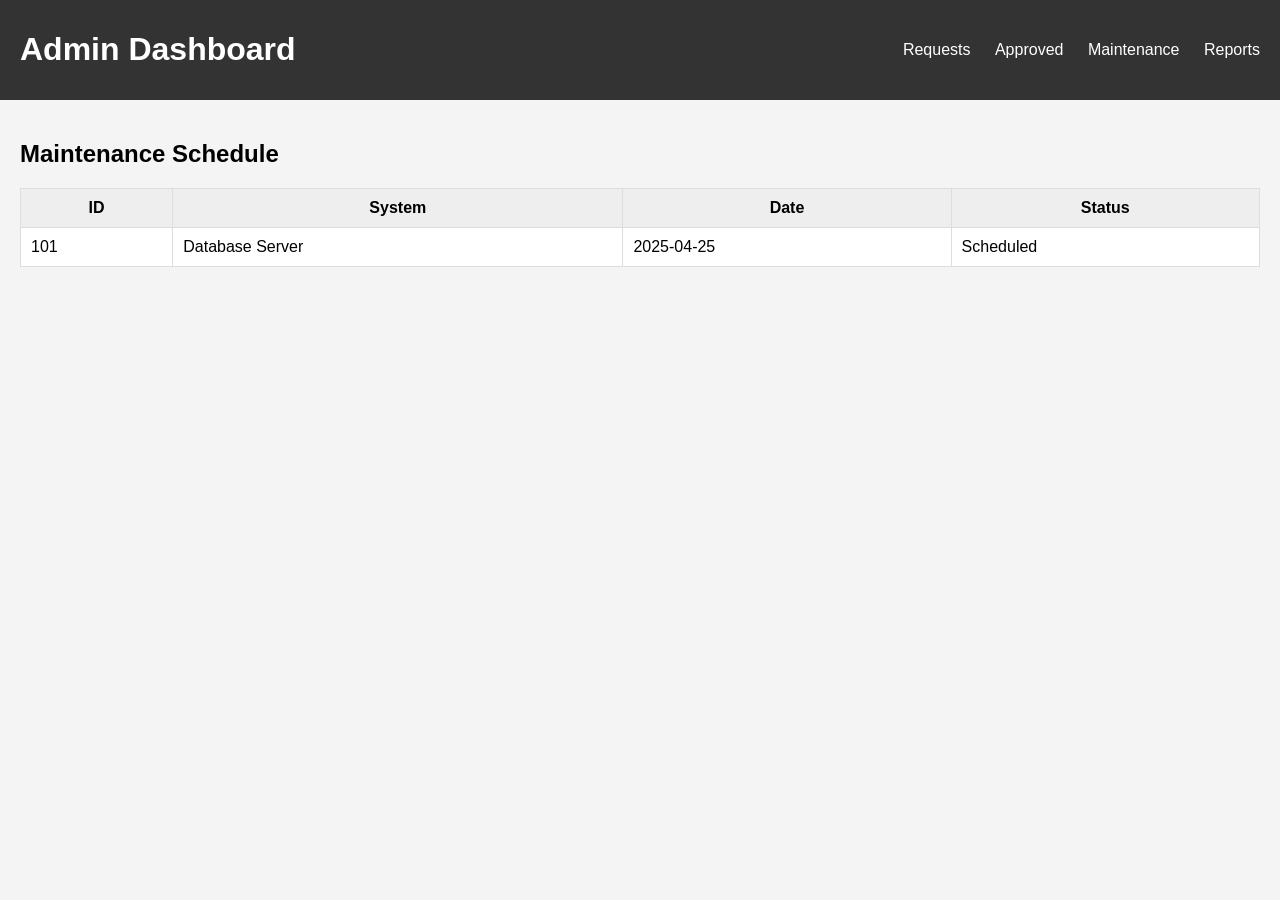
<file: maintenance.html>
<!DOCTYPE html>
<html lang="en">
<head>
  <meta charset="UTF-8">
  <meta name="viewport" content="width=device-width, initial-scale=1.0">
  <title>Admin Dashboard - Maintenance</title>
  <style>
    body {
    font-family: Arial, sans-serif;
    margin: 0;
    padding: 0;
    background: #f4f4f4;
  }
  header {
    background: #333;
    color: #fff;
    padding: 10px 20px;
    display: flex;
    justify-content: space-between;
    align-items: center;
  }
  nav a {
    color: #fff;
    margin-left: 20px;
    text-decoration: none;
  }
  main {
    padding: 20px;
  }
  table {
    width: 100%;
    border-collapse: collapse;
    background: #fff;
  }
  th, td {
    padding: 10px;
    border: 1px solid #ddd;
  }
  th {
    background: #eee;
  }
  button {
    padding: 5px 10px;
    margin-right: 5px;
    cursor: pointer;
  }
  </style>
</head>
<body>
  <header>
    <h1>Admin Dashboard</h1>
    <nav>
      <a href="admin.html">Requests</a>
      <a href="Apporved Requests.html">Approved</a>
      <a href="maintenance.html">Maintenance</a>
      <a href="report.html">Reports</a>
    </nav>
  </header>
  <main>
    <h2>Maintenance Schedule</h2>
    <table>
      <thead>
        <tr><th>ID</th><th>System</th><th>Date</th><th>Status</th></tr>
      </thead>
      <tbody>
        <tr><td>101</td><td>Database Server</td><td>2025-04-25</td><td>Scheduled</td></tr>
      </tbody>
    </table>
  </main>
</body>
</html>
</file>
